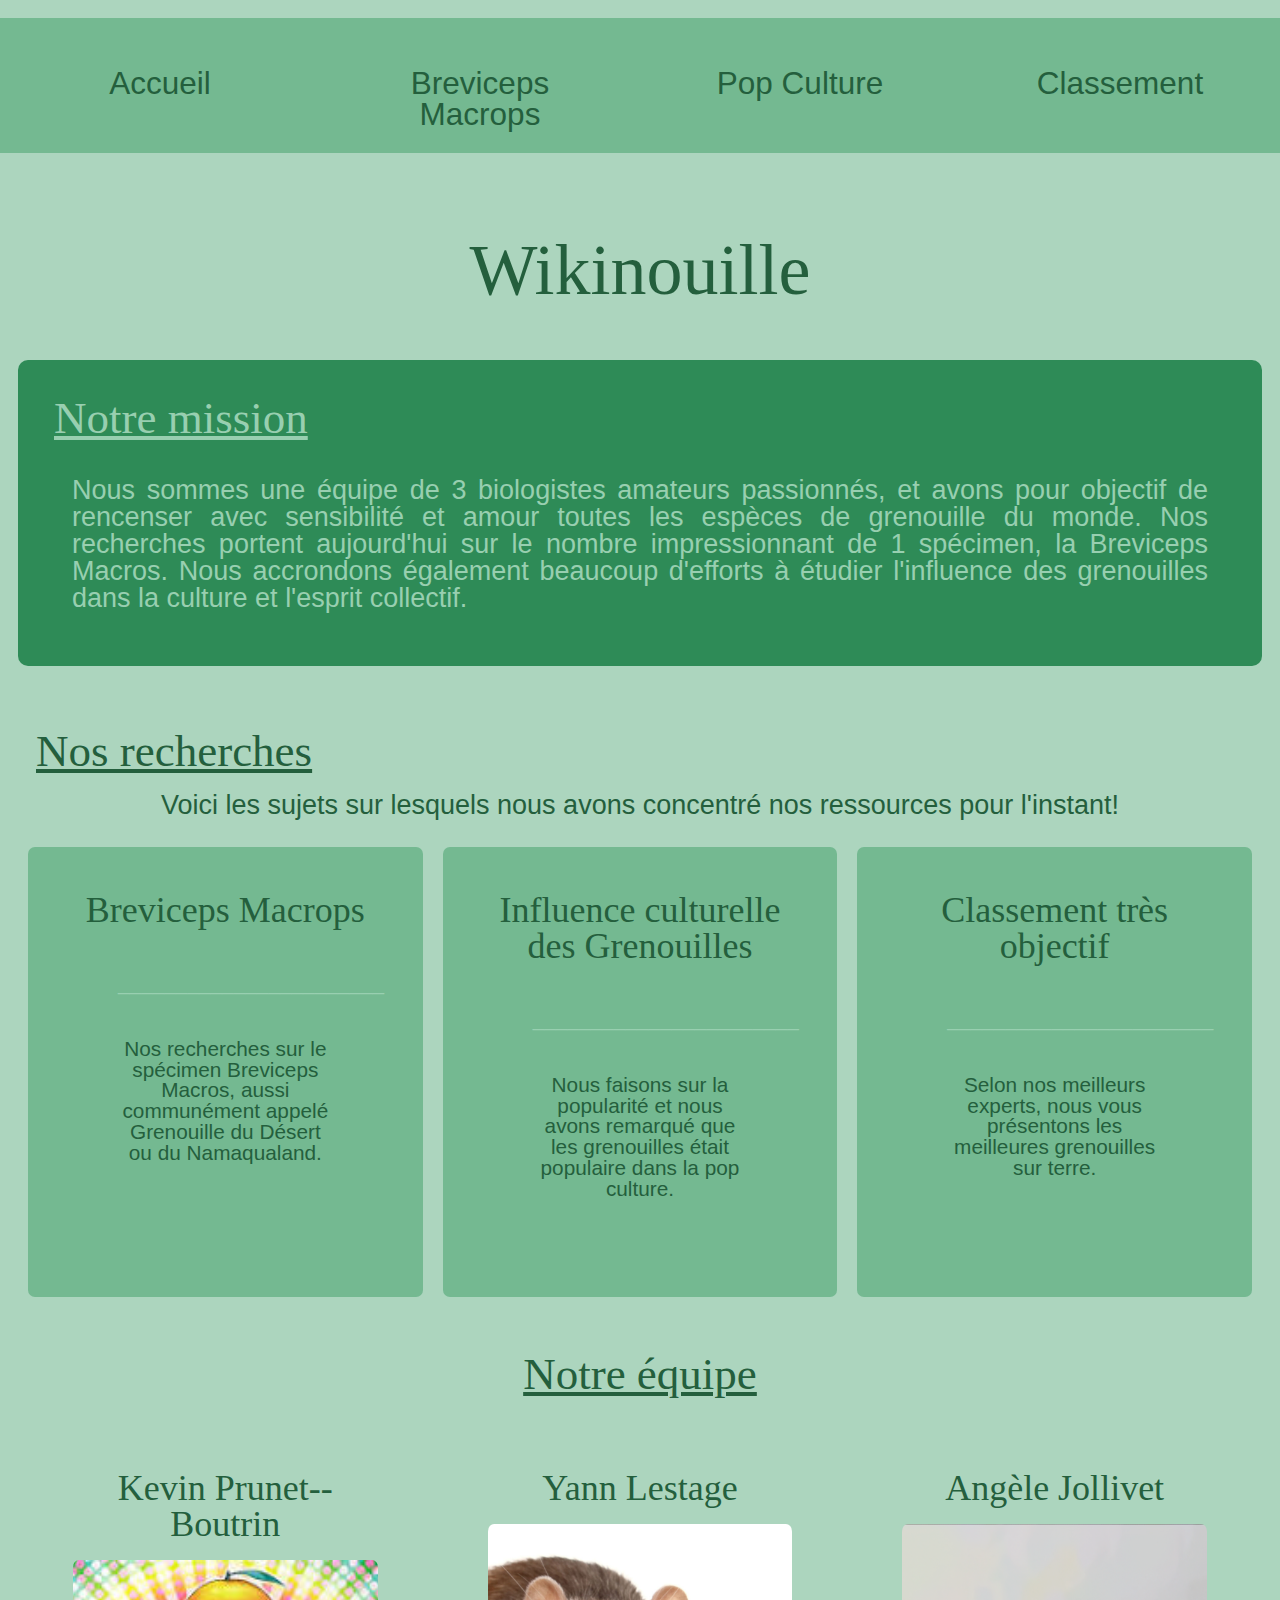
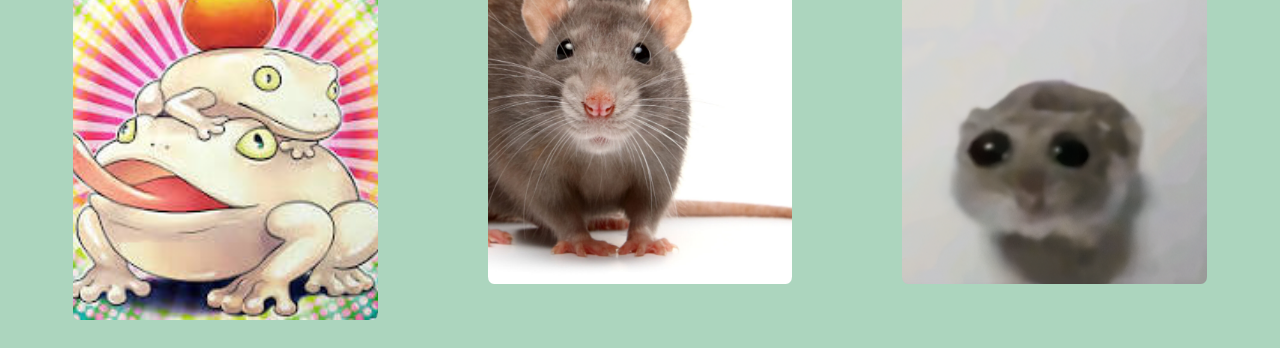
<file: index.html>
<!DOCTYPE html>
<html lang="fr">
<head>
    <meta charset="UTF-8">
    <meta name="viewport" content="width=device-width, initial-scale=1.0">
    <title>Document</title>
    <link rel="stylesheet" href="css/reset.css">
    <link rel="stylesheet" href="css/style.css">
    <link rel="stylesheet" href="css/navbar.css">
</head>
<header>
    <nav class="navbar">
        <ul class="navbar-nav">
            <li class="nav-item"><a href="index.html">Accueil</a></li>
            <li class="nav-item"><a href="Breviceps_macrops.html">Breviceps Macrops</a></li>
            <li class="nav-item"><a href="PopCulture.html">Pop Culture</a></li>
            <li class="nav-item"><a href="pageYann.html">Classement</a></li>
        </ul>
    </nav>
</header>
<body>

    <h1>Wikinouille</h1>
    <section id = "notre_mission">
        <h2>Notre mission</h2>
        <p>Nous sommes une équipe de 3 biologistes amateurs passionnés, et avons pour objectif de rencenser avec sensibilité et amour toutes les espèces de grenouille du monde. Nos recherches portent aujourd'hui sur le nombre impressionnant de 1 spécimen, la Breviceps Macros. Nous accrondons également beaucoup d'efforts à étudier l'influence des grenouilles dans la culture et l'esprit collectif.</p>
    </section>

    <section id = "nos_recherches">
        <h2>Nos recherches</h2>
        <p>Voici les sujets sur lesquels nous avons concentré nos ressources pour l'instant!</p>
       <div class="grid-container">
        <div>
            <a href="Breviceps_macrops.html">
                <h3>Breviceps Macrops</h3>
                <p class="divider">_______________________</p>
                <p>Nos recherches sur le spécimen Breviceps Macros, aussi communément appelé Grenouille du Désert ou du Namaqualand.</p>
            </a>
        </div>

        <div>
            <a href="PopCulture.html">
                <h3>Influence culturelle des Grenouilles</h3>
                <p class="divider">_______________________</p>
                <p>Nous faisons sur la popularité et nous avons remarqué que les grenouilles était populaire dans la pop culture.</p>
            </a>
        </div>

        <div>
            <a href="pageYann.html">
                <h3>Classement très objectif</h3>
                <p class="divider">_______________________</p>
                <p>Selon nos meilleurs experts, nous vous présentons les meilleures grenouilles sur terre.</p>
            </a>
        </div>
    </div>
    </section>

    <section id="notre_equipe">
        <h2>Notre équipe</h2>
        <div class="grid-container">
        <div>
            <h3>Kevin Prunet--Boutrin</h3>
            <img src="assets/kevin.png" alt="kevin Prunet--Boutrin">
        </div>
        <div>
            <h3>Yann Lestage</h3>
            <img src="assets/yann.png" alt="yann lestage">
        </div>
        <div>
            <h3>Angèle Jollivet</h3>
            <img src="assets/angele_jollivet.png" alt="portrait d'angèle jollivet">
        </div>
    </div>
    </section>

</body>

</html>
</file>
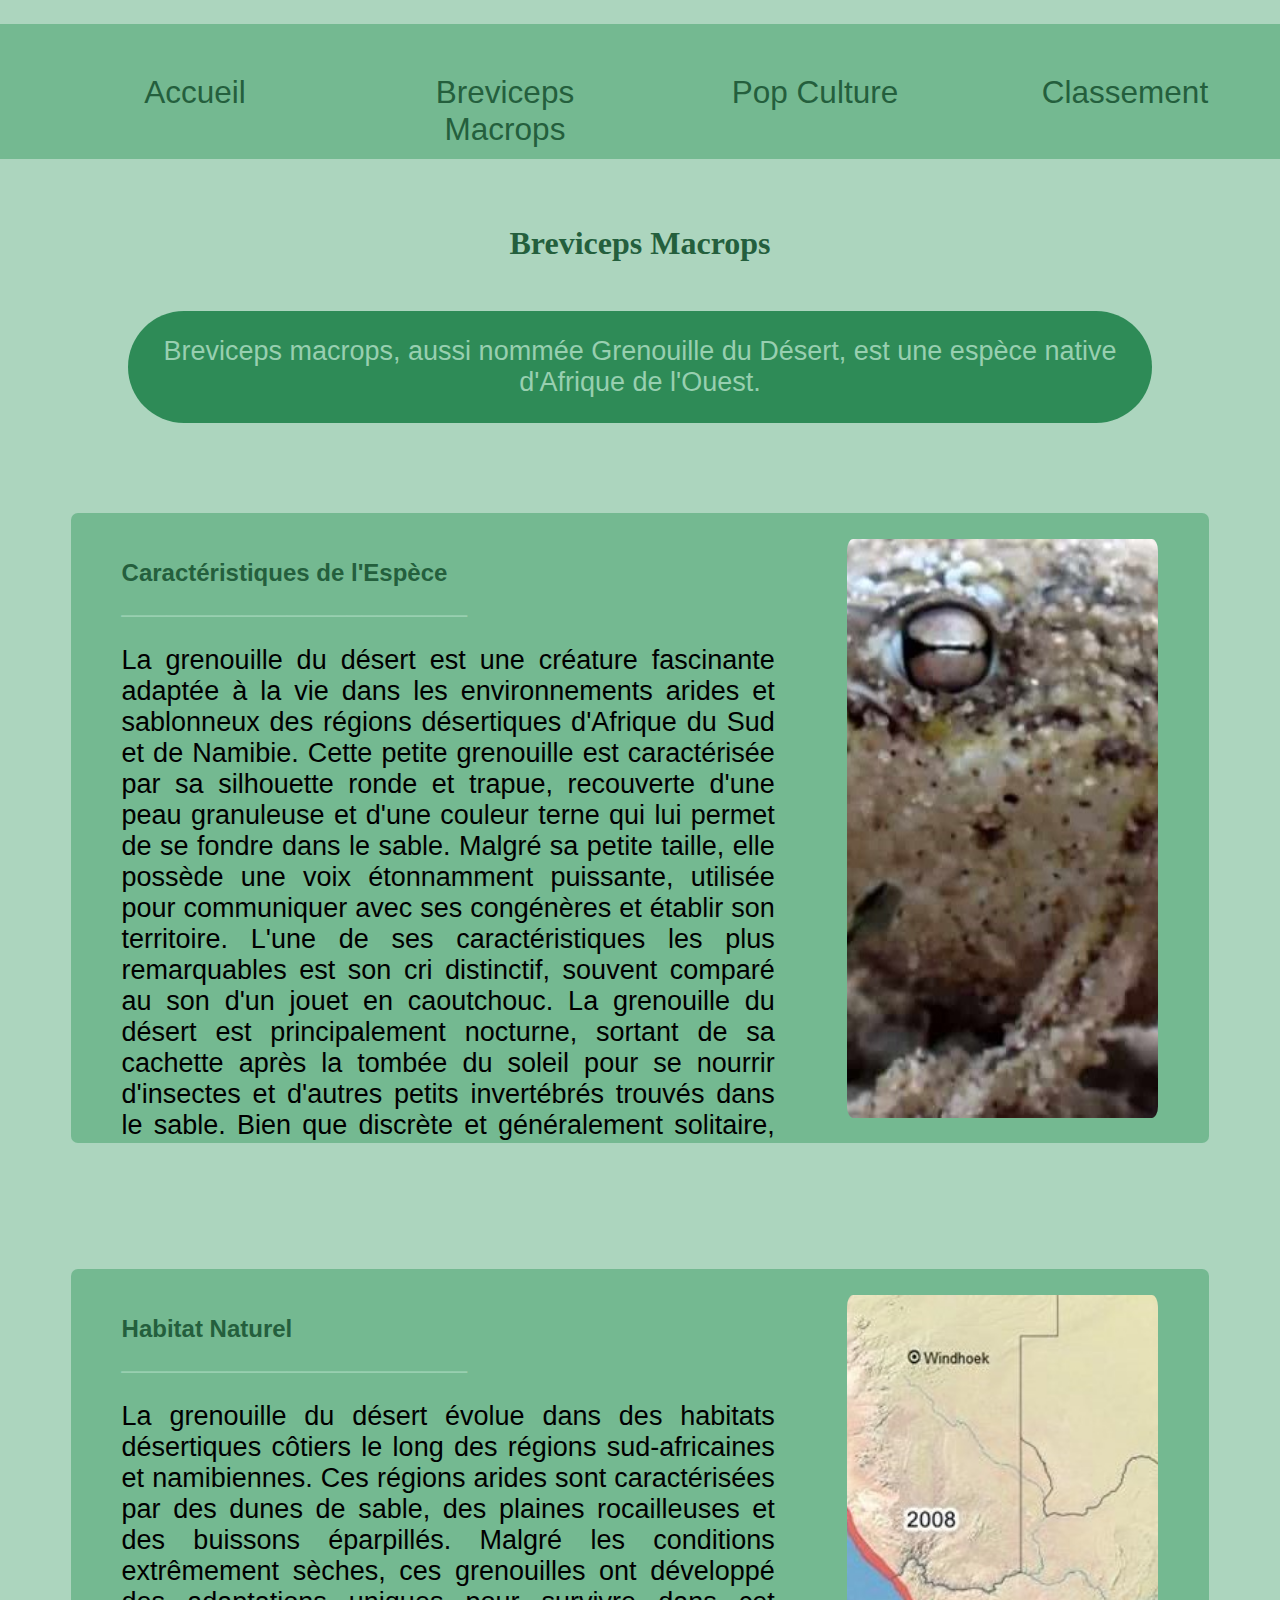
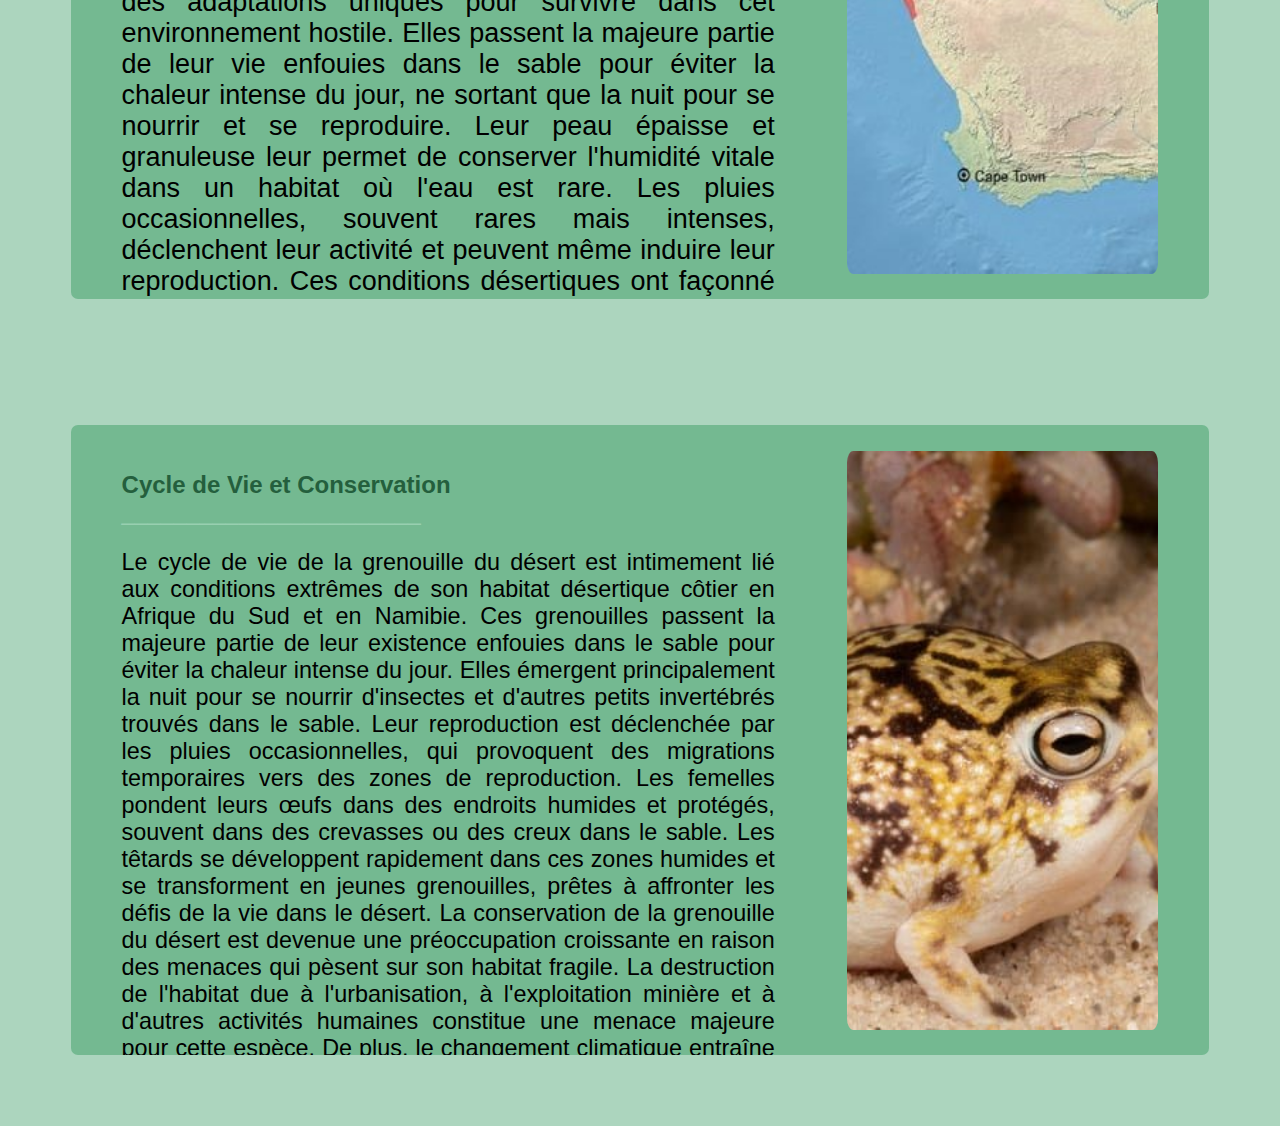
<file: Breviceps_macrops.html>
<!DOCTYPE html>
<html lang="fr">
<head>
    <meta charset="UTF-8">
    <meta name="viewport" content="width=device-width, initial-scale=1.0">
    <title>Breviceps Macrops</title>
    <link rel="stylesheet" href="css/navbar.css">
    <link rel="stylesheet" href="css/BM.css">
</head>

<header>
    <nav class="navbar">
        <ul class="navbar-nav">
            <li class="nav-item"><a href="index.html">Accueil</a></li>
            <li class="nav-item"><a href="Breviceps_macrops.html">Breviceps Macrops</a></li>
            <li class="nav-item"><a href="PopCulture.html">Pop Culture</a></li>
            <li class="nav-item"><a href="pageYann.html">Classement</a></li>
        </ul>
    </nav>
</header>

<body>
    <h1>Breviceps Macrops</h1>
    <p id="introduction">Breviceps macrops, aussi nommée Grenouille du Désert, est une espèce native d'Afrique de l'Ouest.</p>

    <section>
        <div class="left-side">
            <h2>Caractéristiques de l'Espèce</h2>
            <p class="divider">_______________________</p>
            <div>
                 <p>La grenouille du désert est une créature fascinante adaptée à la vie dans les environnements arides et sablonneux des régions désertiques d'Afrique du Sud et de Namibie. Cette petite grenouille est caractérisée par sa silhouette ronde et trapue, recouverte d'une peau granuleuse et d'une couleur terne qui lui permet de se fondre dans le sable. Malgré sa petite taille, elle possède une voix étonnamment puissante, utilisée pour communiquer avec ses congénères et établir son territoire. L'une de ses caractéristiques les plus remarquables est son cri distinctif, souvent comparé au son d'un jouet en caoutchouc. La grenouille du désert est principalement nocturne, sortant de sa cachette après la tombée du soleil pour se nourrir d'insectes et d'autres petits invertébrés trouvés dans le sable. Bien que discrète et généralement solitaire, elle est un exemple captivant d'adaptation aux conditions extrêmes des déserts, démontrant la diversité étonnante de la vie dans ces habitats apparemment inhospitaliers.</p>
            </div>
         </div>
        <img src="assets/grenouille_BM.jpg" alt="grenouille Breviceps Macrops">
    </section>

    <section>
        <div class="left-side">
        <h2>Habitat Naturel</h2>
        <p class="divider">_______________________</p>
        <div>
            <p>La grenouille du désert évolue dans des habitats désertiques côtiers le long des régions sud-africaines et namibiennes. Ces régions arides sont caractérisées par des dunes de sable, des plaines rocailleuses et des buissons éparpillés. Malgré les conditions extrêmement sèches, ces grenouilles ont développé des adaptations uniques pour survivre dans cet environnement hostile. Elles passent la majeure partie de leur vie enfouies dans le sable pour éviter la chaleur intense du jour, ne sortant que la nuit pour se nourrir et se reproduire. Leur peau épaisse et granuleuse leur permet de conserver l'humidité vitale dans un habitat où l'eau est rare. Les pluies occasionnelles, souvent rares mais intenses, déclenchent leur activité et peuvent même induire leur reproduction. Ces conditions désertiques ont façonné une espèce résiliente et discrète, illustrant remarquablement la capacité de la vie à s'adapter et à prospérer dans les environnements les plus inhospitaliers.</p>
        </div>
    </div>
        <img src="assets/habitat_BM.jpg" alt="carte de l'habitat des grenouille du désert">
    </section>

    <section>
        <div class="left-side">
        <h2>Cycle de Vie et Conservation</h2>
        <p class="divider">_______________________</p>
        <div>
            <p>Le cycle de vie de la grenouille du désert est intimement lié aux conditions extrêmes de son habitat désertique côtier en Afrique du Sud et en Namibie. Ces grenouilles passent la majeure partie de leur existence enfouies dans le sable pour éviter la chaleur intense du jour. Elles émergent principalement la nuit pour se nourrir d'insectes et d'autres petits invertébrés trouvés dans le sable. Leur reproduction est déclenchée par les pluies occasionnelles, qui provoquent des migrations temporaires vers des zones de reproduction. Les femelles pondent leurs œufs dans des endroits humides et protégés, souvent dans des crevasses ou des creux dans le sable. Les têtards se développent rapidement dans ces zones humides et se transforment en jeunes grenouilles, prêtes à affronter les défis de la vie dans le désert.

                La conservation de la grenouille du désert est devenue une préoccupation croissante en raison des menaces qui pèsent sur son habitat fragile. La destruction de l'habitat due à l'urbanisation, à l'exploitation minière et à d'autres activités humaines constitue une menace majeure pour cette espèce. De plus, le changement climatique entraîne des modifications des schémas de précipitations, ce qui peut affecter la disponibilité de l'eau pour ces grenouilles. Les efforts de conservation visent à protéger les habitats naturels restants de la grenouille du désert, à sensibiliser le public à son importance écologique et à mettre en œuvre des mesures pour atténuer les menaces qui pèsent sur cette espèce emblématique du désert.</p>
        </div>
    </div>
    <img src="assets/desert-rain-frog.jpg" alt="grenouille!!">
    </section>
</body>
</html>
</file>
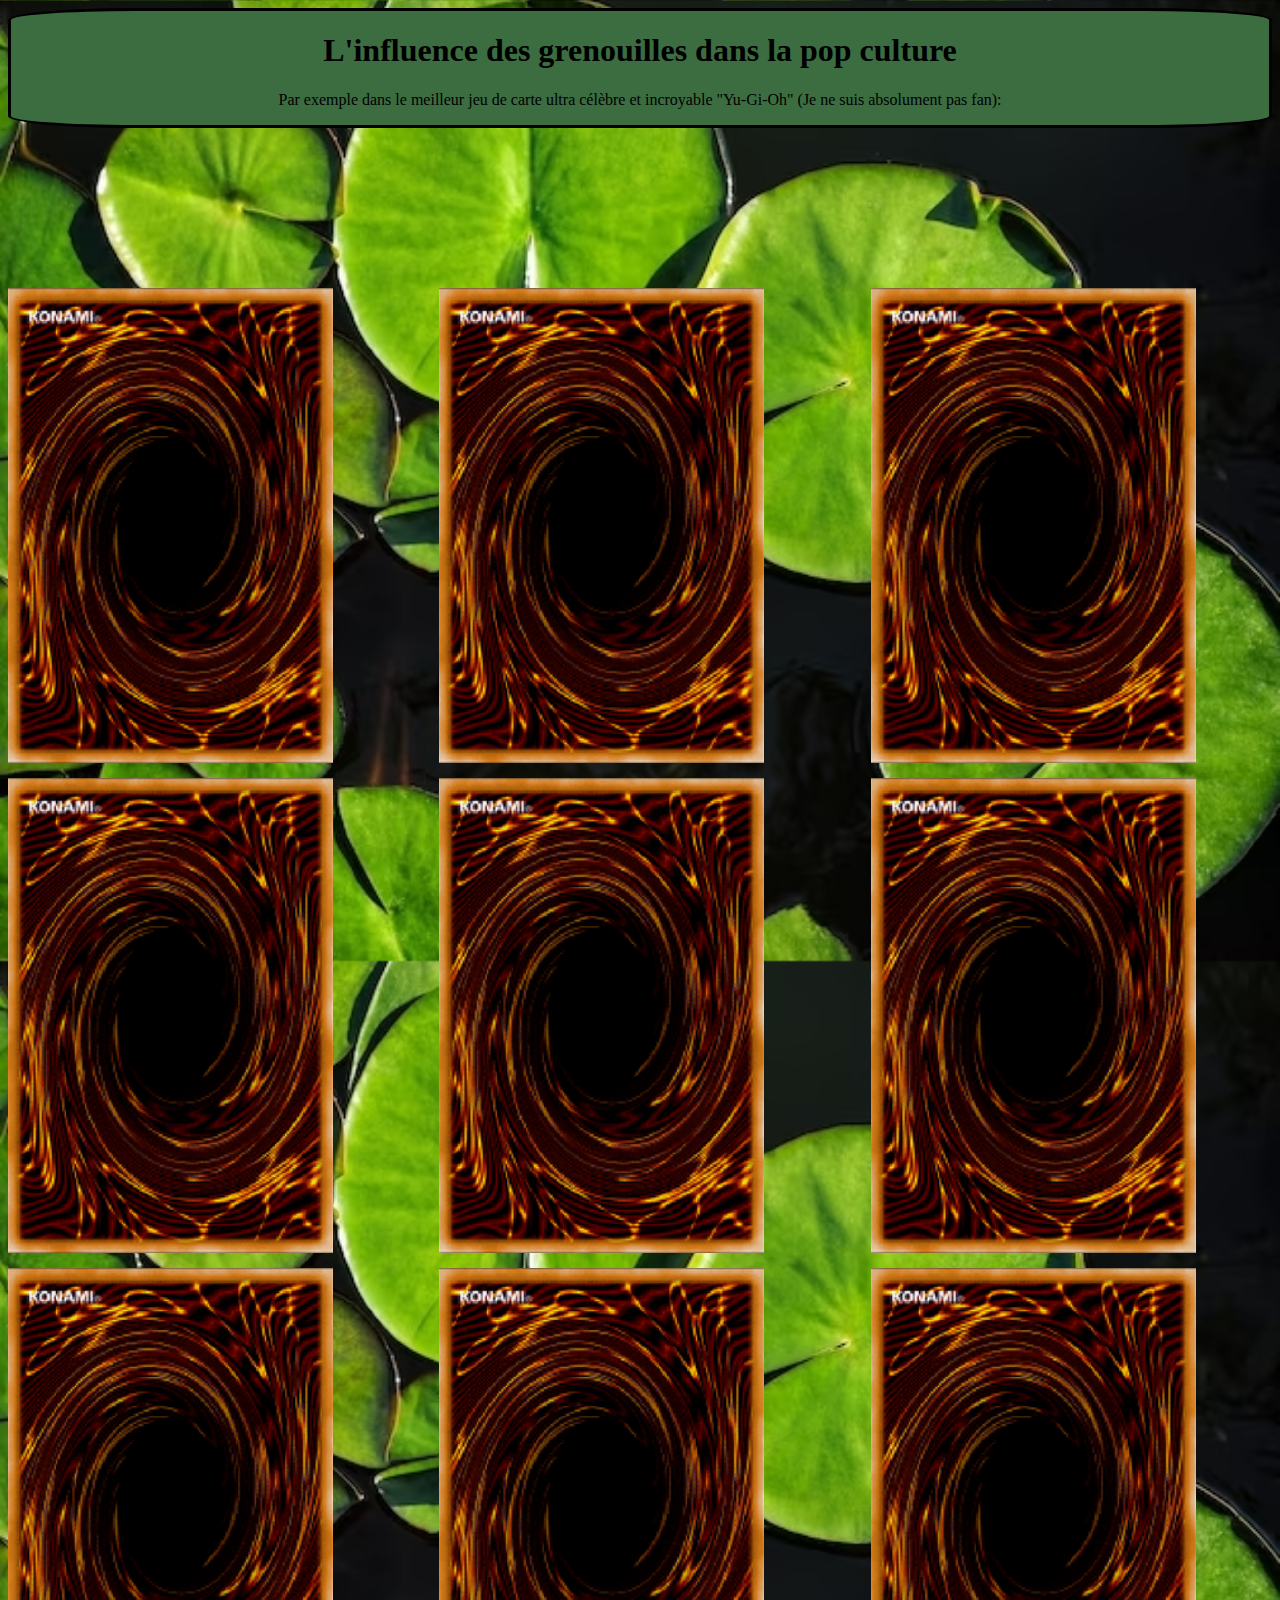
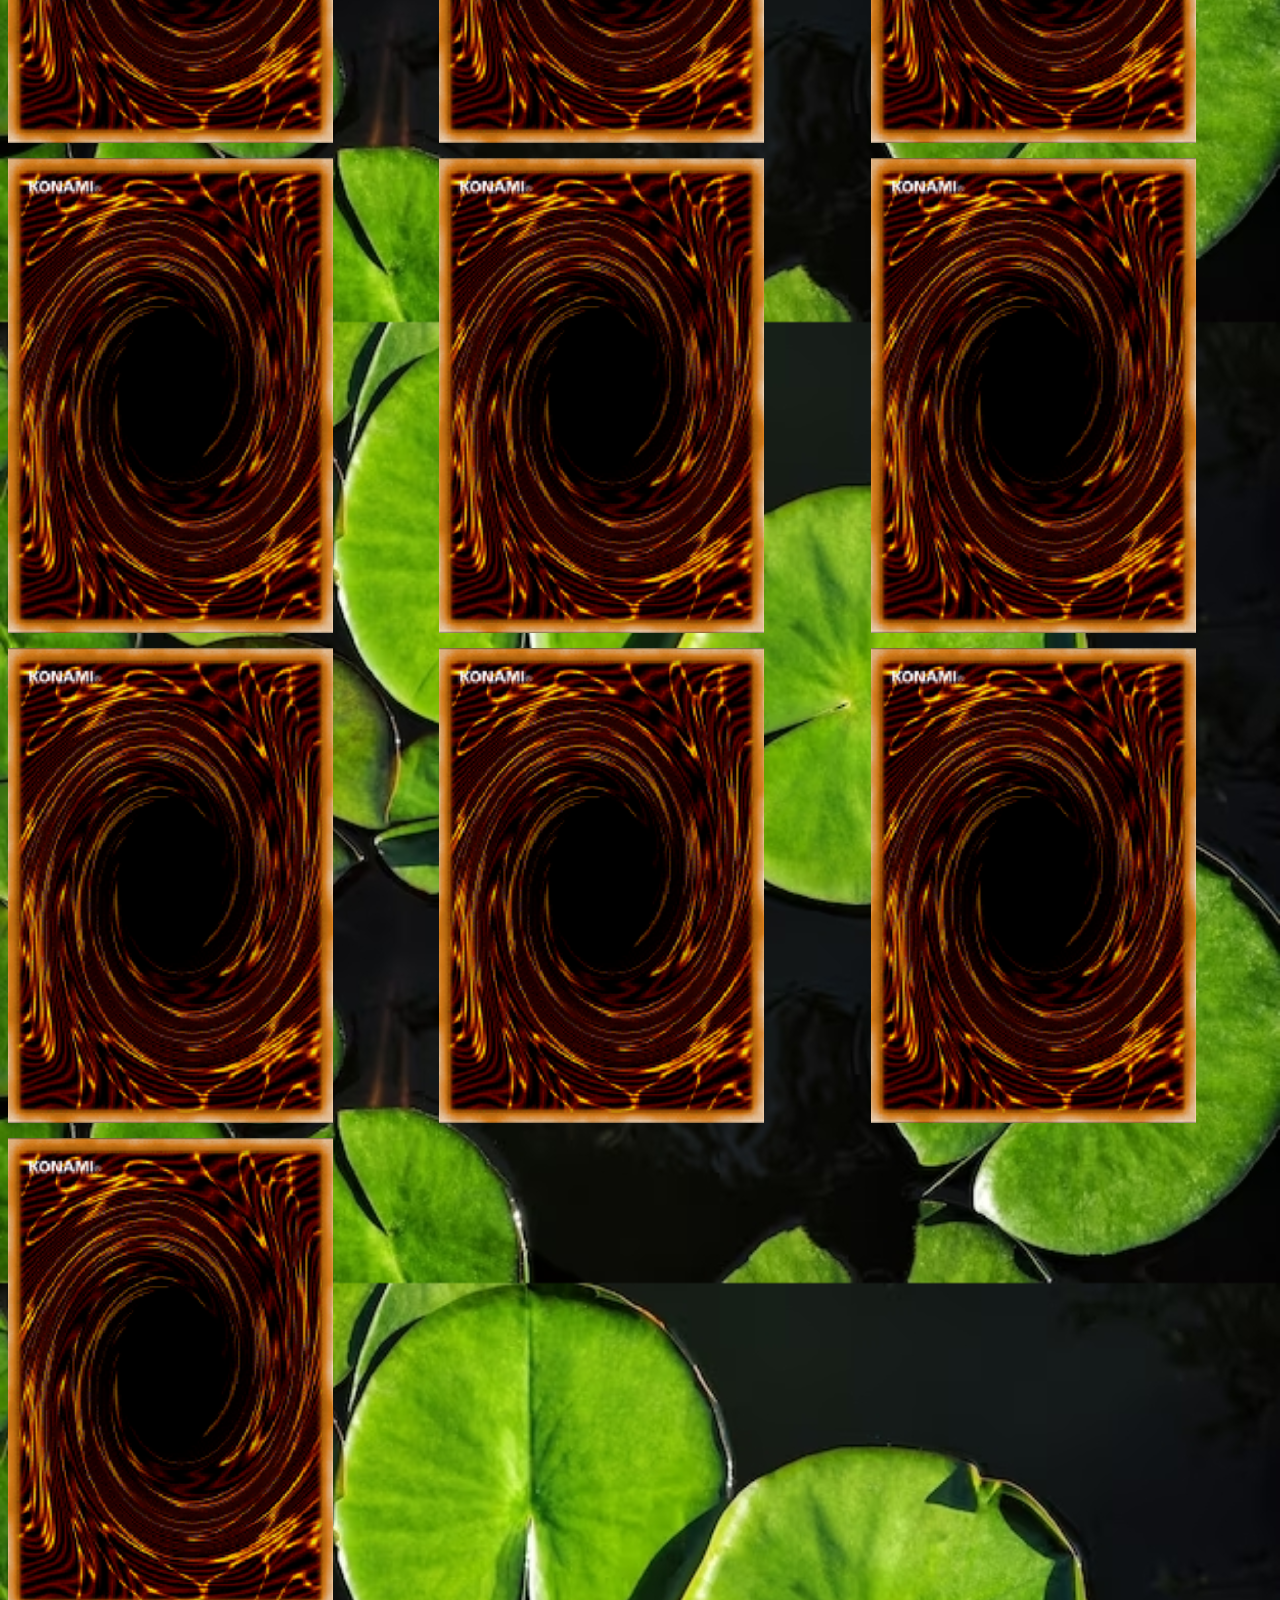
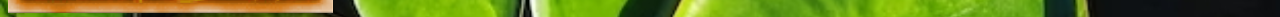
<file: Grenouille_YuGiOh.html>
<!DOCTYPE html>
<html lang="en">
<head>
    <meta charset="UTF-8">
    <meta name="viewport" content="width=device-width, initial-scale=1.0">
    <link href="style/Yugiohstyle.css" rel="stylesheet">
    </head>
    <body>
      <div class="presentation">
      <h1>L'influence des grenouilles dans la pop culture</h1>
      <p>Par exemple dans le meilleur jeu de carte ultra célèbre et incroyable "Yu-Gi-Oh" (Je ne suis absolument pas fan):</p>
      </div>

      <div class = "card-container">  
        <div class="box">
          <div class="box-inner">
            <div class="box-front">
              <img src="assets/arrière card.png">
            </div>
            <div class="box-back">
              <img src="assets/t.a.d.p.o.l.e.jpg">
            </div>
          </div>
        </div>
      

        <div class="box">
          <div class="box-inner">
            <div class="box-front">
              <img src="assets/arrière card.png">
            </div>
            <div class="box-back">
              <img src="assets/grenouille licorne.jpg">
            </div>
          </div>
        </div>

        <div class="box">
          <div class="box-inner">
            <div class="box-front">
              <img src="assets/arrière card.png">
            </div>
            <div class="box-back">
              <img src="assets/centregrenouille.jpg">
            </div>
          </div>
        </div>

        <div class="box">
          <div class="box-inner">
            <div class="box-front">
              <img src="assets/arrière card.png">
            </div>
            <div class="box-back">
              <img src="assets/grenouille subaquatique.jpg">
            </div>
          </div>
        </div>

        <div class="box">
          <div class="box-inner">
            <div class="box-front">
              <img src="assets/arrière card.png">
            </div>
            <div class="box-back">
              <img src="assets/grenouille_flip_flap.jpg">
            </div>
          </div>
        </div>

        <div class="box">
          <div class="box-inner">
            <div class="box-front">
              <img src="assets/arrière card.png">
            </div>
            <div class="box-back">
              <img src="assets/grenouille_poison.jpg">
            </div>
          </div>
        </div>

        <div class="box">
          <div class="box-inner">
            <div class="box-front">
              <img src="assets/arrière card.png">
            </div>
            <div class="box-back">
              <img src="assets/grenouille_demon.jpg">
            </div>
          </div>
        </div>

        <div class="box">
          <div class="box-inner">
            <div class="box-front">
              <img src="assets/arrière card.png">
            </div>
            <div class="box-back">
              <img src="assets/grenouille_mystificatrice.jpg">
            </div>
          </div>
        </div>

        <div class="box">
          <div class="box-inner">
            <div class="box-front">
              <img src="assets/arrière card.png">
            </div>
            <div class="box-back">
              <img src="assets/grenouille_maléfique.jpg">
            </div>
          </div>
        </div>

        <div class="box">
          <div class="box-inner">
            <div class="box-front">
              <img src="assets/arrière card.png">
            </div>
            <div class="box-back">
              <img src="assets/rainette.jpg">
            </div>
          </div>
        </div>

        <div class="box">
          <div class="box-inner">
            <div class="box-front">
              <img src="assets/arrière card.png">
            </div>
            <div class="box-back">
              <img src="assets/grenouille_de_permutation.jpg">
            </div>
          </div>
        </div>

        <div class="box">
          <div class="box-inner">
            <div class="box-front">
              <img src="assets/arrière card.png">
            </div>
            <div class="box-back">
              <img src="assets/grenouille_des.jpg">
            </div>
          </div>
        </div>

        <div class="box">
          <div class="box-inner">
            <div class="box-front">
              <img src="assets/arrière card.png">
            </div>
            <div class="box-back">
              <img src="assets/grenouille_d3s.jpg">
            </div>
          </div>
        </div>

        <div class="box">
          <div class="box-inner">
            <div class="box-front">
              <img src="assets/arrière card.png">
            </div>
            <div class="box-back">
              <img src="assets/crapaudilique.jpg">
            </div>
          </div>
        </div>

        <div class="box">
          <div class="box-inner">
            <div class="box-front">
              <img src="assets/arrière card.png">
            </div>
            <div class="box-back">
              <img src="assets/coassement_des.jpg">
            </div>
          </div>
        </div>

        <div class="box">
          <div class="box-inner">
            <div class="box-front">
              <img src="assets/arrière card.png">
            </div>
            <div class="box-back">
              <img src="assets/barrière_grenouille.jpg">
            </div>
          </div>
        </div>


      </div>
    </body>
  </html>
</file>
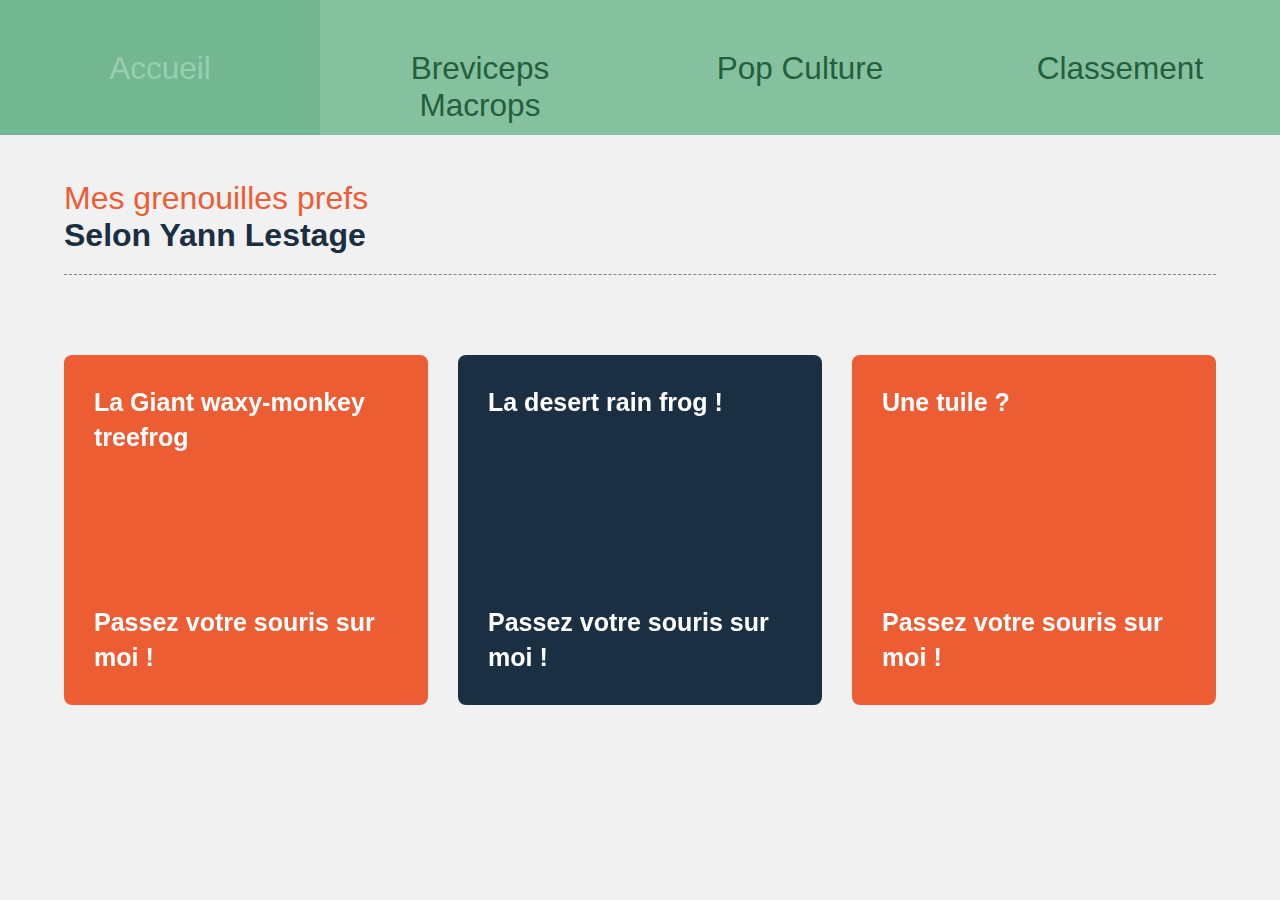
<file: pageYann.html>
<!DOCTYPE html>
<html lang="fr">
<head>
    <meta charset="UTF-8">
    <meta name="viewport" content="width=device-width, initial-scale=1.0">
    <link rel="stylesheet" href="css/cssPageYann.css">
    <link href="css/navbar.css" rel="stylesheet">
    <title>ForgTierlist</title>
</head>
<body>
  <header>
    <nav class="navbar">
        <ul class="navbar-nav">
            <li class="nav-item"><a href="index.html">Accueil</a></li>
            <li class="nav-item"><a href="Breviceps_macrops.html">Breviceps Macrops</a></li>
            <li class="nav-item"><a href="PopCulture.html">Pop Culture</a></li>
            <li class="nav-item"><a href="pageYann.html">Classement</a></li>
        </ul>
    </nav>
</header>

    <main>
        <div class="container">
            <h1>
              <span>Mes grenouilles prefs</span>
              <span>Selon Yann Lestage</span>
            </h1>
      
            <div class="card-container">
      
              <div class="card-wrapper">
                <div class="card">
                  <div class="card-front">
                    <p>La Giant waxy-monkey treefrog</p>
                    <p class="card-price">
                      Passez votre souris sur moi ! 
                    </p>
                    <i class="arrow-icon fas fa-arrow-right"></i>
                  </div>
                  <div class="card-back">
                    <img src="assets/images.jpg">
                  </div>
                </div>
              </div>

              <div class="card-wrapper">
                <div class="card">
                  <div class="card-front">
                    <p>La desert rain frog !</p>
                    <p class="card-price">
                      Passez votre souris sur moi ! 
                    </p>
                    <i class="arrow-icon fas fa-arrow-right"></i>
                  </div>
                  <div class="card-back">
                    <img src="assets/grenouille des sables.jpg">
                  </div>
                </div>
              </div>

              <div class="card-wrapper">
                <div class="card">
                  <div class="card-front">
                    <p>Une tuile ?</p>
                    <p class="card-price">
                      Passez votre souris sur moi ! 
                    </p>
                    <i class="arrow-icon fas fa-arrow-right"></i>
                  </div>
                  <div class="card-back">
                    <img src="assets/Tuileromanepng_6267e64e145a8.png">
                  </div>
                </div>
              </div>
    </main>
</body>
</html>
</file>
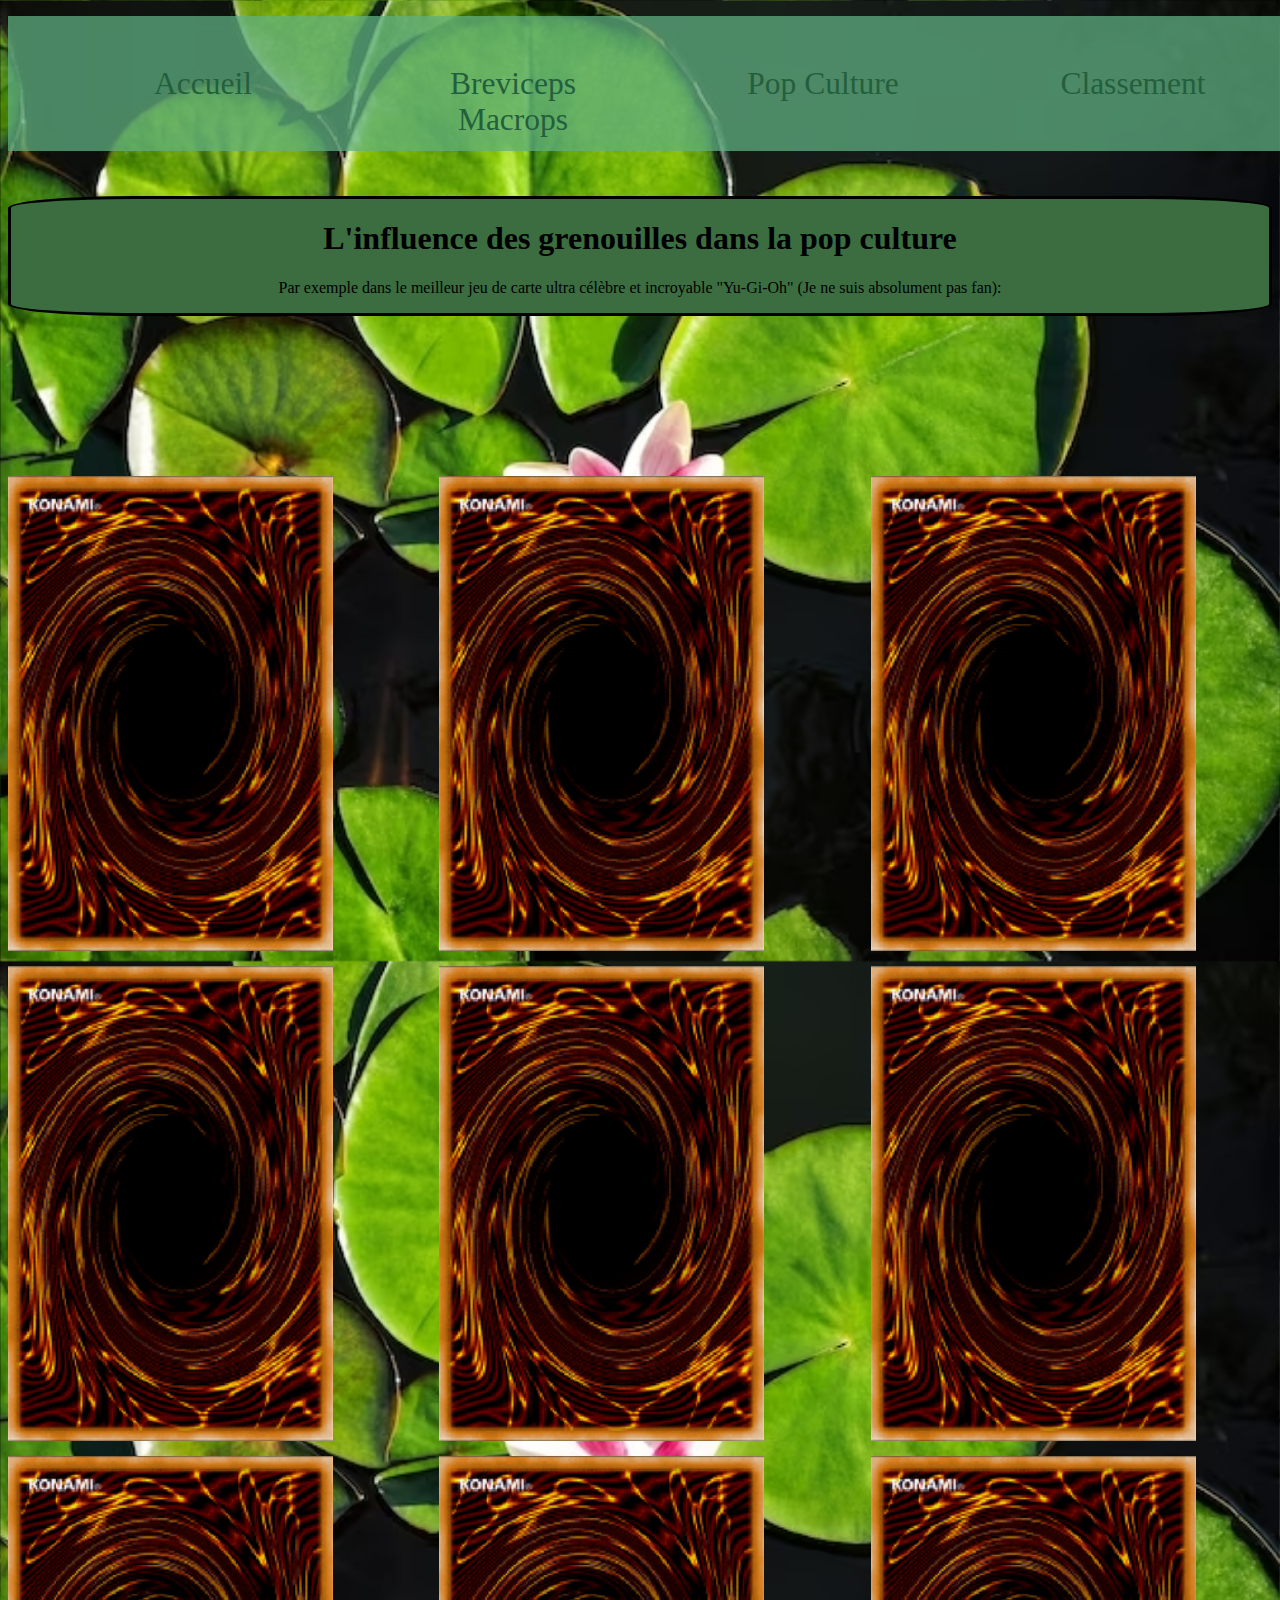
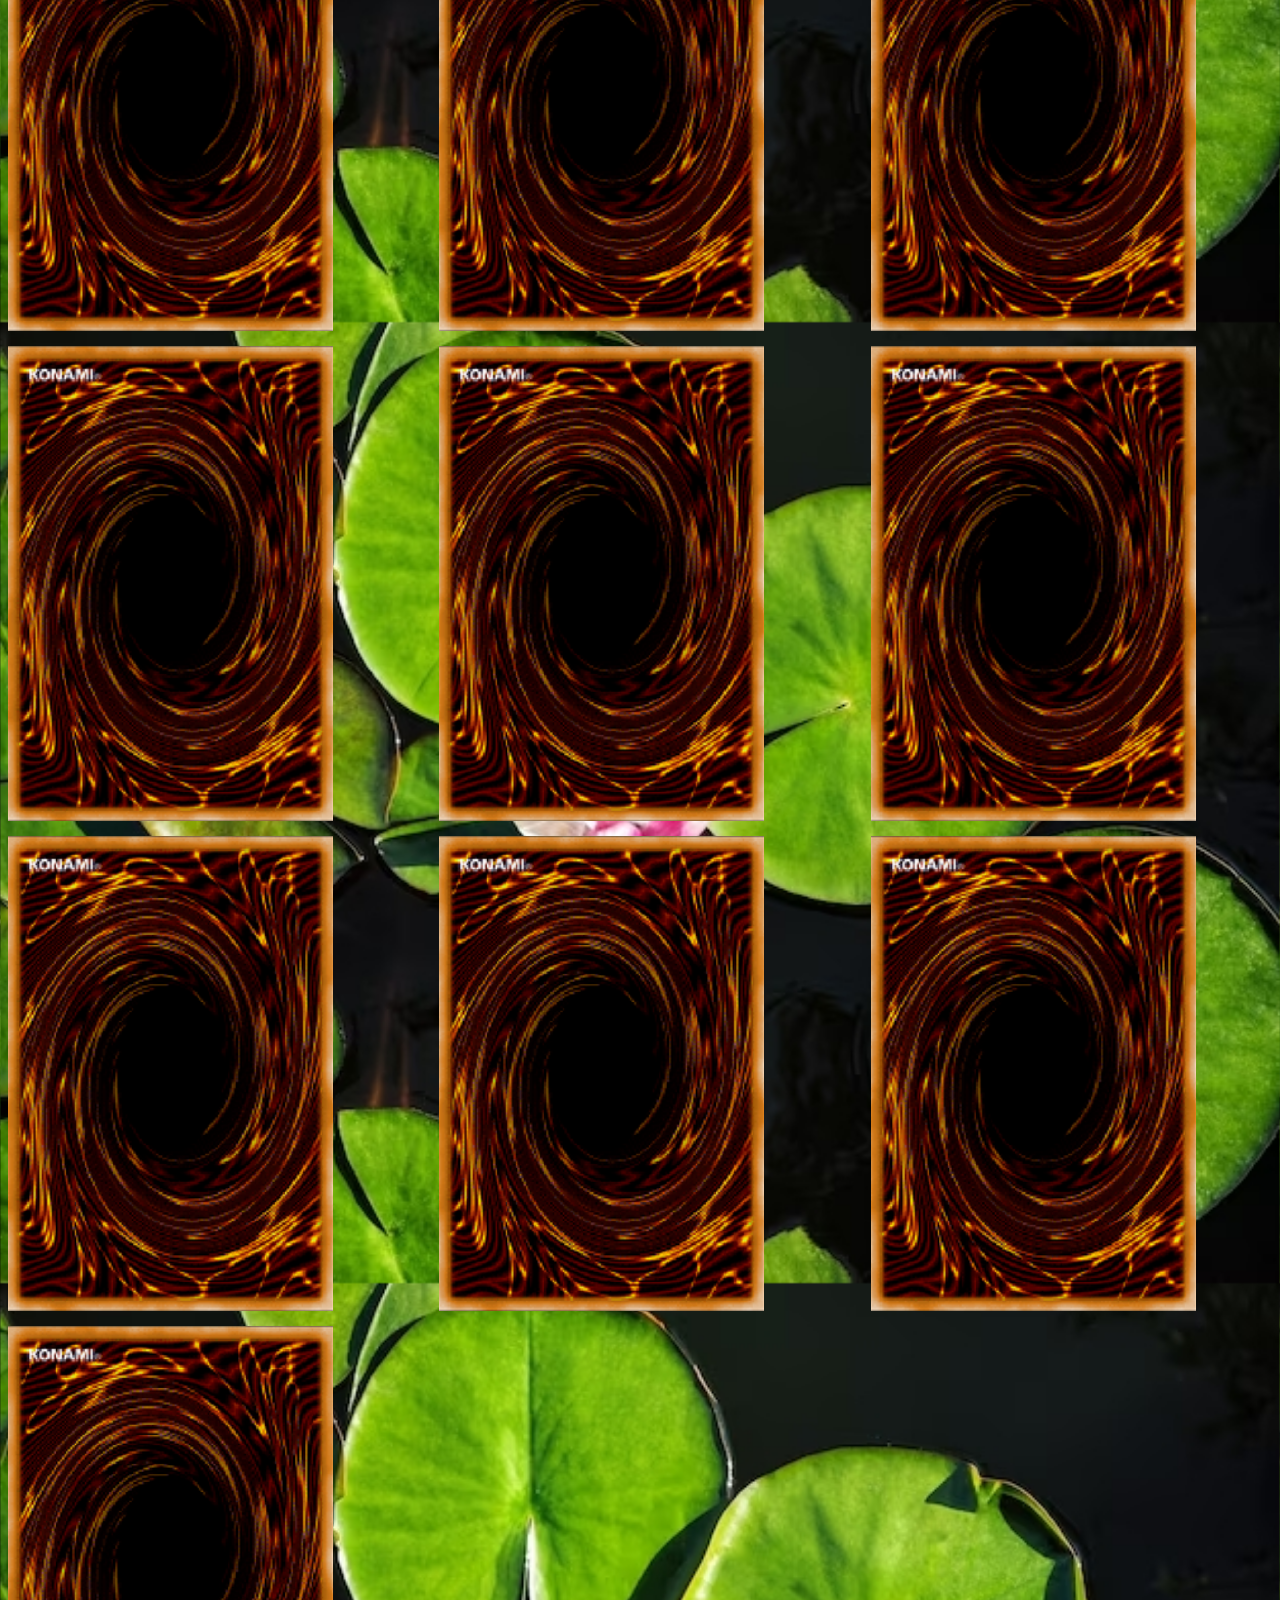
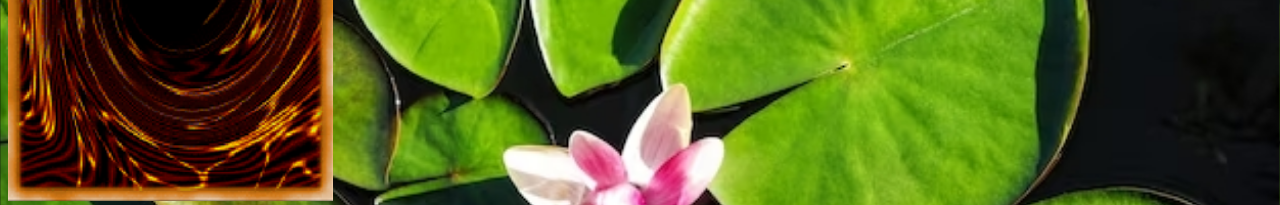
<file: PopCulture.html>
<!DOCTYPE html>
<html lang="en">
<head>
    <meta charset="UTF-8">
    <meta name="viewport" content="width=device-width, initial-scale=1.0">
    <link href="css/Yugiohstyle.css" rel="stylesheet">
    <link href="css/navbar.css" rel="stylesheet">
    <title>Pop Culture</title>
    </head>
    <header>
      <nav class="navbar">
          <ul class="navbar-nav">
              <li class="nav-item"><a href="index.html">Accueil</a></li>
              <li class="nav-item"><a href="Breviceps_macrops.html">Breviceps Macrops</a></li>
              <li class="nav-item"><a href="PopCulture.html">Pop Culture</a></li>
              <li class="nav-item"><a href="pageYann.html">Classement</a></li>
          </ul>
      </nav>
  </header>
    <body>
      <div class="presentation">
      <h1>L'influence des grenouilles dans la pop culture</h1>
      <p>Par exemple dans le meilleur jeu de carte ultra célèbre et incroyable "Yu-Gi-Oh" (Je ne suis absolument pas fan):</p>
      </div>

      <div class = "card-container">  
        <div class="box">
          <div class="box-inner">
            <div class="box-front">
              <img src="assets/arrière card.png">
            </div>
            <div class="box-back">
              <img src="assets/t.a.d.p.o.l.e.jpg">
            </div>
          </div>
        </div>
      

        <div class="box">
          <div class="box-inner">
            <div class="box-front">
              <img src="assets/arrière card.png">
            </div>
            <div class="box-back">
              <img src="assets/grenouille licorne.jpg">
            </div>
          </div>
        </div>

        <div class="box">
          <div class="box-inner">
            <div class="box-front">
              <img src="assets/arrière card.png">
            </div>
            <div class="box-back">
              <img src="assets/centregrenouille.jpg">
            </div>
          </div>
        </div>

        <div class="box">
          <div class="box-inner">
            <div class="box-front">
              <img src="assets/arrière card.png">
            </div>
            <div class="box-back">
              <img src="assets/grenouille subaquatique.jpg">
            </div>
          </div>
        </div>

        <div class="box">
          <div class="box-inner">
            <div class="box-front">
              <img src="assets/arrière card.png">
            </div>
            <div class="box-back">
              <img src="assets/grenouille_flip_flap.jpg">
            </div>
          </div>
        </div>

        <div class="box">
          <div class="box-inner">
            <div class="box-front">
              <img src="assets/arrière card.png">
            </div>
            <div class="box-back">
              <img src="assets/grenouille_poison.jpg">
            </div>
          </div>
        </div>

        <div class="box">
          <div class="box-inner">
            <div class="box-front">
              <img src="assets/arrière card.png">
            </div>
            <div class="box-back">
              <img src="assets/grenouille_demon.jpg">
            </div>
          </div>
        </div>

        <div class="box">
          <div class="box-inner">
            <div class="box-front">
              <img src="assets/arrière card.png">
            </div>
            <div class="box-back">
              <img src="assets/grenouille_mystificatrice.jpg">
            </div>
          </div>
        </div>

        <div class="box">
          <div class="box-inner">
            <div class="box-front">
              <img src="assets/arrière card.png">
            </div>
            <div class="box-back">
              <img src="assets/grenouille_maléfique.jpg">
            </div>
          </div>
        </div>

        <div class="box">
          <div class="box-inner">
            <div class="box-front">
              <img src="assets/arrière card.png">
            </div>
            <div class="box-back">
              <img src="assets/rainette.jpg">
            </div>
          </div>
        </div>

        <div class="box">
          <div class="box-inner">
            <div class="box-front">
              <img src="assets/arrière card.png">
            </div>
            <div class="box-back">
              <img src="assets/grenouille_de_permutation.jpg">
            </div>
          </div>
        </div>

        <div class="box">
          <div class="box-inner">
            <div class="box-front">
              <img src="assets/arrière card.png">
            </div>
            <div class="box-back">
              <img src="assets/grenouille_des.jpg">
            </div>
          </div>
        </div>

        <div class="box">
          <div class="box-inner">
            <div class="box-front">
              <img src="assets/arrière card.png">
            </div>
            <div class="box-back">
              <img src="assets/grenouille_d3s.jpg">
            </div>
          </div>
        </div>

        <div class="box">
          <div class="box-inner">
            <div class="box-front">
              <img src="assets/arrière card.png">
            </div>
            <div class="box-back">
              <img src="assets/crapaudilique.jpg">
            </div>
          </div>
        </div>

        <div class="box">
          <div class="box-inner">
            <div class="box-front">
              <img src="assets/arrière card.png">
            </div>
            <div class="box-back">
              <img src="assets/coassement_des.jpg">
            </div>
          </div>
        </div>

        <div class="box">
          <div class="box-inner">
            <div class="box-front">
              <img src="assets/arrière card.png">
            </div>
            <div class="box-back">
              <img src="assets/barrière_grenouille.jpg">
            </div>
          </div>
        </div>


      </div>
    </body>
  </html>
</file>
<file: css/style.css>
html {
    background-color: rgba(96, 175, 130, 0.521);
    font-family: Arial, Helvetica, sans-serif;
}

body{
    display: flex;
    justify-content: center;
    align-items: center;
    flex-direction: column;
    text-align: center;
    color: rgb(36, 95, 61);
    margin : 2vh;
}

h1 {
    font-size: 8vh;
    font-family: 'Times New Roman', Times, serif;
    margin: 4vh;
    margin-bottom: 6vh;
}

section {
    margin-bottom: 5vh;
}

#notre_mission {
    box-sizing: border-box;
    padding : 4vh;
    background-color: seagreen;
    color: rgb(152, 207, 176);
    text-align: justify;
    border-radius: 10px;
}

#nos_recherches {
    box-sizing: border-box;
}

#nos_recherches h2, p {
    margin: 2vh;
}
.grid-container {
    display: flex;
    flex-wrap: wrap;
    justify-content: space-around;
}

.grid-container > div {
        width: calc(33.33% - 20px);
        margin: 10px;
        background-color: rgba(96, 175, 130, 0.74);
        padding: 5vh; 
        box-sizing: border-box;
        height:50vh;
        border-radius: 7px;
}

.grid-container p {
    margin: 5vh;
    font-size: 130% ;
}

.divider {
    margin-top: 0;
    color: rgb(152, 207, 176);
}

h3 {
    font-size: 4vh;
    font-family: 'Times New Roman', Times, serif;;
}

h2 {
    font-size: 5vh;
    font-family: 'Times New Roman', Times, serif;
    text-decoration: underline;
    text-align: left;
    margin-bottom : 4vh
}

p {
    font-size: 3vh;
}

#notre_equipe .grid-container > div {
    background-color: transparent;
}

#notre_equipe h2, h3{
    text-align: center;
    margin-bottom: 2vh;
}

img {
    width: 100%;
    height: 100%;
    border-radius: 2%;
    object-fit: cover;
}

a {
    color: inherit;
    text-decoration: none;
}
</file>
<file: css/navbar.css>
.navbar-nav {
    box-sizing: border-box;
    background-color: rgba(96, 175, 130, 0.74);
    color: rgb(36, 95, 61);
    display: flex;
    width: 100vw;
    justify-content: space-evenly;
    margin-bottom: 5vh;
}


.nav-item {
    box-sizing: border-box;
    height: 15vh;
    text-align: center;
    padding: 5.5vh;
    width: 100%;
    font-size: 3.5vh;
}

li {
    list-style: none;
}

.nav-item a {
    color: inherit;
    text-decoration: none;
    display: block;
    width: 100%;
    height: 100%;
}
.nav-item:hover {
    background-color: rgba(96, 175, 130, 0.521);
    color: rgb(152, 207, 176);
    cursor: pointer;
}
</file>
<file: css/BM.css>
html {
    background-color: rgba(96, 175, 130, 0.521);
    font-family: Arial, Helvetica, sans-serif;
}

body{
    display: flex;
    justify-content: center;
    align-items: center;
    flex-direction: column;
    text-align: center;
}

section {
    display: flex;
    background-color: rgba(96, 175, 130, 0.74);
    box-sizing: border-box;
    padding: 2% 4% 2% 4%;
    border-radius: 7px;
    margin: 7vh;
    height: 70vh;
    overflow: auto;
}

.left-side {
    flex-direction: column;
}

h1 {
    text-align:center;
    font-family: 'Times New Roman', Times, serif;
    color: rgb(36, 95, 61);
}


img {
    width: 30%; /* Largeur de l'image */
    height: auto;
    border-radius: 2%;
    object-fit: cover;
}

div > p {
    width: 90%; /* Largeur du paragraphe */
    text-align: justify; /* Justification du texte */
}

#introduction {
    width: 80vw;
    text-align: center;
    background-color: seagreen;
    border-radius: 7vh;
    box-sizing: border-box;
    padding: 2%;
    color: rgb(152, 207, 176);
}
p{
    font-size: 3vh;
    text-align: justify;
}

h2 {
    margin-bottom: 0;
    color: rgb(36, 95, 61);
    text-align: left;
}

.divider {
    margin-top: 0;
    color: rgb(152, 207, 176);;
}

section:last-of-type p {
    font-size: 2.6vh;
}
</file>
<file: style/Yugiohstyle.css>
.card-container {
  display: grid;
  grid-template-columns: repeat(auto-fill, minmax(350px, 1fr));
  grid-gap: 30px;
  margin: 80px 0;
}

body{
  text-align: center;
  background-image: url("../assets/nenuphar.jpg");
  background-size: 100%;
}

.presentation{
  border: solid black;
  background-color: rgb(59, 109, 64);
  border-radius: 10%;
}
.box {
    margin: 80px 0;
    background-color: transparent;
    width: 220px;
    height: 300px;
    perspective: 1000px;
  }
  .box-inner {
    position: relative;
    width: 100%;
    height: 100%;
    text-align: center;
    transition: transform 0.5s;
    transform-style: preserve-3d;
  }
  .box:hover .box-inner {
    transform: rotateY(180deg);
  }
  .box-front,
  .box-back {
    position: absolute;
    width: 100%;
    height: 100%;
    backface-visibility: hidden;
  }
  .box-front {
    color: #111111;
  }
  .box-back {
    transform: rotateY(180deg);
  }

  .navbar-nav {
    box-sizing: border-box;
    background-color: rgba(96, 175, 130, 0.74);
    color: rgb(36, 95, 61);
    display: flex;
    width: 100vw;
    justify-content: space-evenly;
    margin-bottom: 5vh;
}


.nav-item {
    box-sizing: border-box;
    height: 15vh;
    text-align: center;
    padding: 5.5vh;
    width: 100%;
    font-size: 3.5vh;
}

li {
  list-style: none;
}

.nav-item a {
    color: inherit;
    text-decoration: none;
    display: block;
    width: 100%;
    height: 100%;
}
.nav-item:hover {
    background-color: rgba(96, 175, 130, 0.521);
    color: rgb(152, 207, 176);
    cursor: pointer;
}
</file>
<file: css/cssPageYann.css>
* {
    margin: 0;
    padding: 0;
    box-sizing: border-box;
  }
  
  body {
    background: #f1f1f1;
    font-family: "Lato", sans-serif;
  }
  
  .container {
    width: 90%;
    max-width: 1400px;
    margin: auto;
  }
  h1 {
    color: #1a2f42;
    margin: 20px 0;
    padding-bottom: 20px;
    border-bottom: 1px dashed gray;
  }
  h1 span {
    display: block;
  }
  h1 span:nth-child(1) {
    font-weight: normal;
    color: #ed5d34;
  }
  
  .card-container {
    display: grid;
    grid-template-columns: repeat(auto-fill, minmax(350px, 1fr));
    grid-gap: 30px;
    margin: 80px 0;
  }
  .card-wrapper {
    position: relative;
    min-height: 350px;
    perspective: 2000px;
    perspective-origin: top;
  }
  
  .card-wrapper:hover .card {
    transform: rotateY(180deg);
  }
  
  .card {
    position: relative;
    height: 100%;
    transform-style: preserve-3d;
    transition: transform 0.8s cubic-bezier(0.86,0,0.07,1);
    color: white;
    font-weight: bold;
  }
  
  .card-front, 
  .card-back {
    position: absolute;
    height: 100%;
    width: 100%;
    padding: 30px;
    border-radius: 8px;
    backface-visibility: hidden;
    -webkit-backface-visibility: hidden;
  }
  
  .card-front {
    background: #ed5d34;
    display: flex;
    flex-direction: column;
    justify-content: space-between;
  }
  
  .card-wrapper:nth-child(even) .card-front {
    background-color: #1a2f42;
  }
  
  .card-front p {
    font-size: 25px;
    line-height: 35px;
  }
  
  .arrow-icon {
    position: absolute;
    right: 30px;
    bottom: 30px;
  }
  .card-price  {
    font-size: 45px;
  }
  
  .card-back {
    background: #ed5d34;
    transform: rotateY(180deg);
    display: flex;
    justify-content: center;
    align-items: center;
  
  }
  .card-wrapper:nth-child(even) .card-back {
    background-color: #1a2f42;
  }

.card-back img {
    width: 100%;
    height: 100%;
}
</file>
<file: css/Yugiohstyle.css>
.card-container {
  display: grid;
  grid-template-columns: repeat(auto-fill, minmax(350px, 1fr));
  grid-gap: 30px;
  margin: 80px 0;
}

body{
  text-align: center;
  background-image: url("../assets/nenuphar.jpg");
  background-size: 100%;
}

.presentation{
  border: solid black;
  background-color: rgb(59, 109, 64);
  border-radius: 10%;
}
.box {
    margin: 80px 0;
    background-color: transparent;
    width: 220px;
    height: 300px;
    perspective: 1000px;
  }
  .box-inner {
    position: relative;
    width: 100%;
    height: 100%;
    text-align: center;
    transition: transform 0.5s;
    transform-style: preserve-3d;
  }
  .box:hover .box-inner {
    transform: rotateY(180deg);
  }
  .box-front,
  .box-back {
    position: absolute;
    width: 100%;
    height: 100%;
    backface-visibility: hidden;
  }
  .box-front {
    color: #111111;
  }
  .box-back {
    transform: rotateY(180deg);
  }

  .navbar-nav {
    box-sizing: border-box;
    background-color: rgba(96, 175, 130, 0.74);
    color: rgb(36, 95, 61);
    display: flex;
    width: 100vw;
    justify-content: space-evenly;
    margin-bottom: 5vh;
}


.nav-item {
    box-sizing: border-box;
    height: 15vh;
    text-align: center;
    padding: 5.5vh;
    width: 100%;
    font-size: 3.5vh;
}

li {
  list-style: none;
}

.nav-item a {
    color: inherit;
    text-decoration: none;
    display: block;
    width: 100%;
    height: 100%;
}
.nav-item:hover {
    background-color: rgba(96, 175, 130, 0.521);
    color: rgb(152, 207, 176);
    cursor: pointer;
}
</file>
